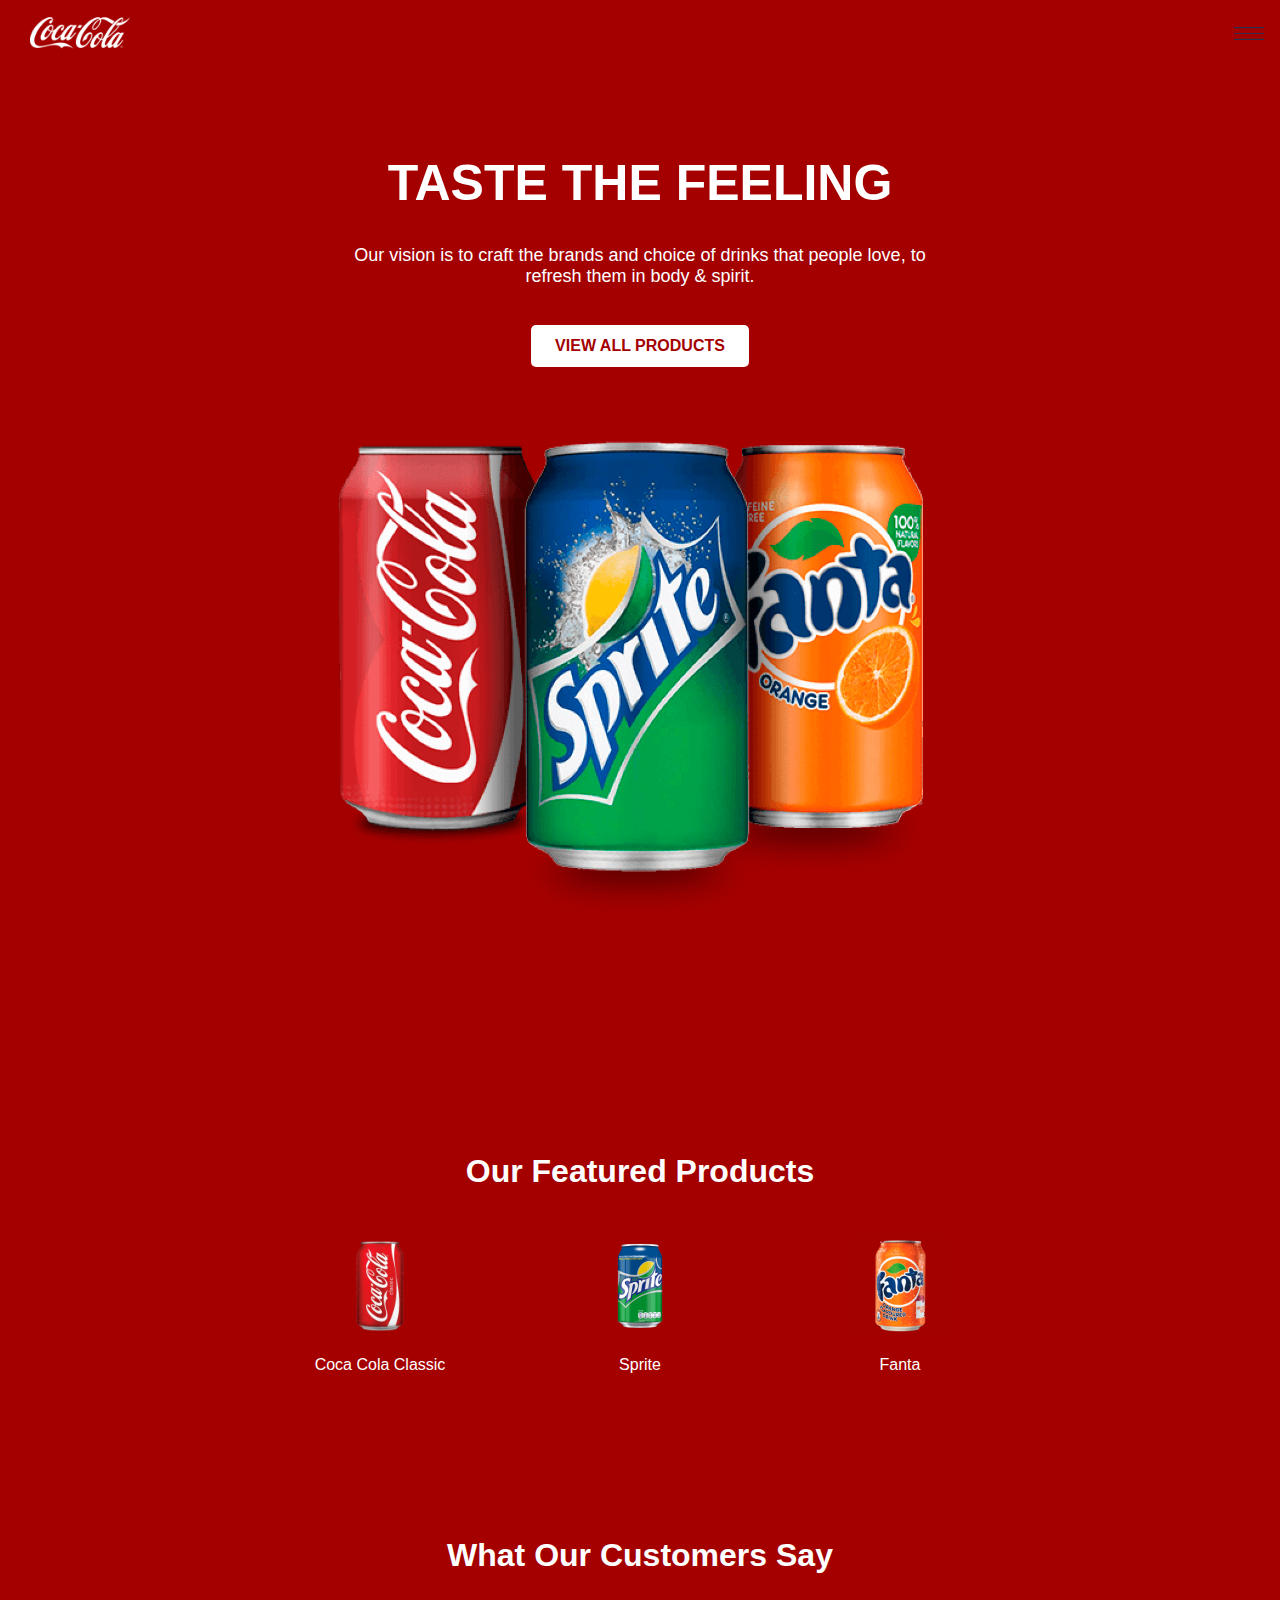
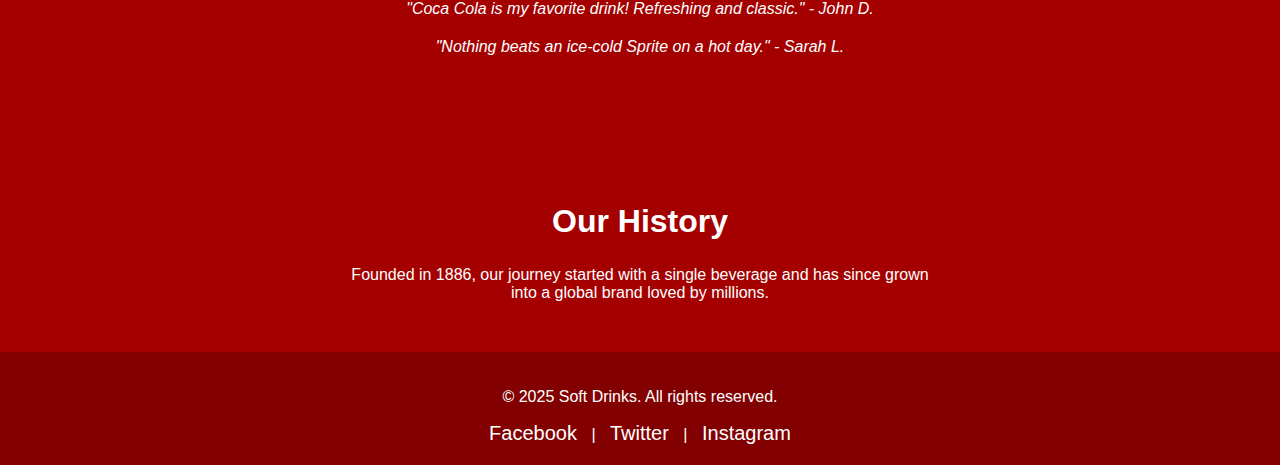
<file: index.html>
<!DOCTYPE html>
<html lang="en">
<head>
    <meta charset="UTF-8">
    <meta name="viewport" content="width=device-width, initial-scale=1.0">
    <title>Soft Drinks - Home</title>
    <style>
        body {
            margin: 0;
            font-family: Arial, sans-serif;
            background-color: #a40000;
            color: white;
        }

        header {
            background-color: #a40000;
            display: flex;
            justify-content: space-between;
            align-items: center;
            padding: 15px 30px;
            position: fixed;
            width: 100%;
            top: 0;
            left: 0;
            z-index: 1000;
            height: 40px;
        }

        .logo img {
            width: 100px;
        }

        .desktop-menu {
            display: flex;
        }

        .desktop-menu ul {
            list-style: none;
            display: flex;
            gap: 20px;
            margin-right: 50px;
        }

        .desktop-menu ul li a {
            color: white;
            text-decoration: none;
            font-size: 18px;
            font-weight: bold;
        }

        .menu-toggle {
            display: none;
            background: none;
            border: none;
            cursor: pointer;
        }

        .menu-toggle img {
            width: 30px;
            margin-right: 40px;
        }

        .mobile-menu {
            display: none;
            position: absolute;
            top: 80px;
            left: 0;
            width: 100%;
            background: #820000;
            text-align: center;
            padding: 20px 20حء;
        }

        .mobile-menu ul {
            list-style: none;
            padding: 0;
         
        }

        .mobile-menu ul li {
            padding: 10px 0;
        }

        .mobile-menu ul li a {
            color: white;
            text-decoration: none;
            font-size: 18px;
        }
        .hero {
            display: flex;
            align-items: center;
            justify-content: space-between;
            padding: 120px 50px 50px;
            text-align: left;
        }

        .hero-text {
            max-width: 50%;
        }

        .hero h1 {
            font-size: 50px;
        }

        .hero p {
            font-size: 18px;
            max-width: 600px;
        }
        .hero img {
            max-width: 40%;
            margin-top: 40px;
            height: auto;
        }
        .cta {
            display: inline-block;
            padding: 12px 24px;
            background: white;
            color: #a40000;
            font-weight: bold;
            text-decoration: none;
            border-radius: 5px;
            margin-top: 20px;
            transition: 0.3s;
        }
        .cta:hover {
            background: #ffcccc;
        }
        .products, .reviews, .history {
            text-align: center;
            padding: 50px 20px;
        }
        .products h2, .reviews h2, .history h2 {
            font-size: 32px;
        }
        .product-list {
            display: flex;
            justify-content: center;
            gap: 20px;
            flex-wrap: wrap;
        }
        .product {
            background: rgba(121, 121, 121, 0);
            color: #ffffff;
            padding: 20px;
            border-radius: 10px;
            width: 200px;
            text-align: center;
            transition: transform 0.3s ease, box-shadow 0.3s ease;
            cursor: pointer;
        }

        .product:hover {
            transform: scale(1.1) translateY(-5px);
            box-shadow: 0px 10px 20px rgba(0, 0, 0, 0.3);
        }

        .product img {
            width: 120px;
            height: 120px;
            transition: transform 0.3s ease;
        }

        .product:hover img {
            transform: rotate(-5deg);
        }


        .product img {
            width: 100px;
            height: 100px;
        }
        .reviews blockquote {
            font-style: italic;
            margin: 20px auto;
            max-width: 600px;
        }
        .history p {
            max-width: 600px;
            margin: 0 auto;
        }
        footer {
            text-align: center;
            padding: 20px;
            background: #820000;
        }
        .social-icons {
            margin-top: 10px;
        }
        .social-icons a {
            color: white;
            margin: 0 10px;
            text-decoration: none;
            font-size: 20px;
        }
        @media (max-width: 1439px) {
            .desktop-menu {
                display: none;
            }

            .menu-toggle {
                display: block;
            }
            .hero {
                flex-direction: column;
                text-align: center;
            }

            .hero-text {
                max-width: 100%;
            }

            .hero img {
                max-width: 100%;
                margin-top: 20px;
            }
        }
    </style>
</head>
<body>
    <header>
        <div class="logo">
            <img src="coke-logo.webp" alt="Coca Cola Logo">
        </div>
        <button class="menu-toggle" id="menuToggle">
            <img id="menuIcon" src="icon-hamburger.svg" alt="Menu">
        </button>
        <nav class="desktop-menu" id="desktop-menu">
            <ul>
                <li><a href="index.html">Home</a></li>
                <li><a href="coca.html">Products</a></li>
                <li><a href="#">Newsletter</a></li>
                <li><a href="#">Careers</a></li>
                <li><a href="#">Contact Us</a></li>
            </ul>
        </nav>
        <nav class="mobile-menu" id="mobileMenu">
            <ul>
                <li><a href="index.html">Home</a></li>
                <li><a href="coca.html">Products</a></li>
                <li><a href="#">Newsletter</a></li>
                <li><a href="#">Careers</a></li>
                <li><a href="#">Contact Us</a></li>
            </ul>
        </nav>
    </header>
    <section class="hero">
        <div class="hero-text">
            <h1>TASTE THE FEELING</h1>
            <p>Our vision is to craft the brands and choice of drinks that people love, to refresh them in body & spirit.</p>
            <a href="coca.html" class="cta">VIEW ALL PRODUCTS</a>
        </div>
        <img src="heroHome.png" alt="Soft Drink Cans">
    </section>
    <section class="products">
        <h2>Our Featured Products</h2>
        <div class="product-list">
            <div class="product">
                <img src="coke.png" alt="Coca Cola">
                <p>Coca Cola Classic</p>
            </div>
            <div class="product">
                <img src="sprite.png" alt="Sprite">
                <p>Sprite</p>
            </div>
            <div class="product">
                <img src="fanta.png" alt="Fanta">
                <p>Fanta</p>
            </div>
        </div>
    </section>
    <section class="reviews">
        <h2>What Our Customers Say</h2>
        <blockquote>"Coca Cola is my favorite drink! Refreshing and classic." - John D.</blockquote>
        <blockquote>"Nothing beats an ice-cold Sprite on a hot day." - Sarah L.</blockquote>
    </section>
    <section class="history">
        <h2>Our History</h2>
        <p>Founded in 1886, our journey started with a single beverage and has since grown into a global brand loved by millions.</p>
    </section>
    <footer>
        <p>&copy; 2025 Soft Drinks. All rights reserved.</p>
        <div class="social-icons">
            <a href="#">Facebook</a> | <a href="#">Twitter</a> | <a href="#">Instagram</a>
        </div>
    </footer>
    <script>
        const menuToggle = document.getElementById("menuToggle");
        const mobileMenu = document.getElementById("mobileMenu");
        const menuIcon = document.getElementById("menuIcon");

        menuToggle.addEventListener("click", () => {
            if (mobileMenu.style.display === "block") {
                mobileMenu.style.display = "none";
                menuIcon.src = "icon-hamburger.svg";
            } else {
                mobileMenu.style.display = "block";
                menuIcon.src = "icon-close.svg";
            }
        });
    </script>
</body>
</html>
</file>
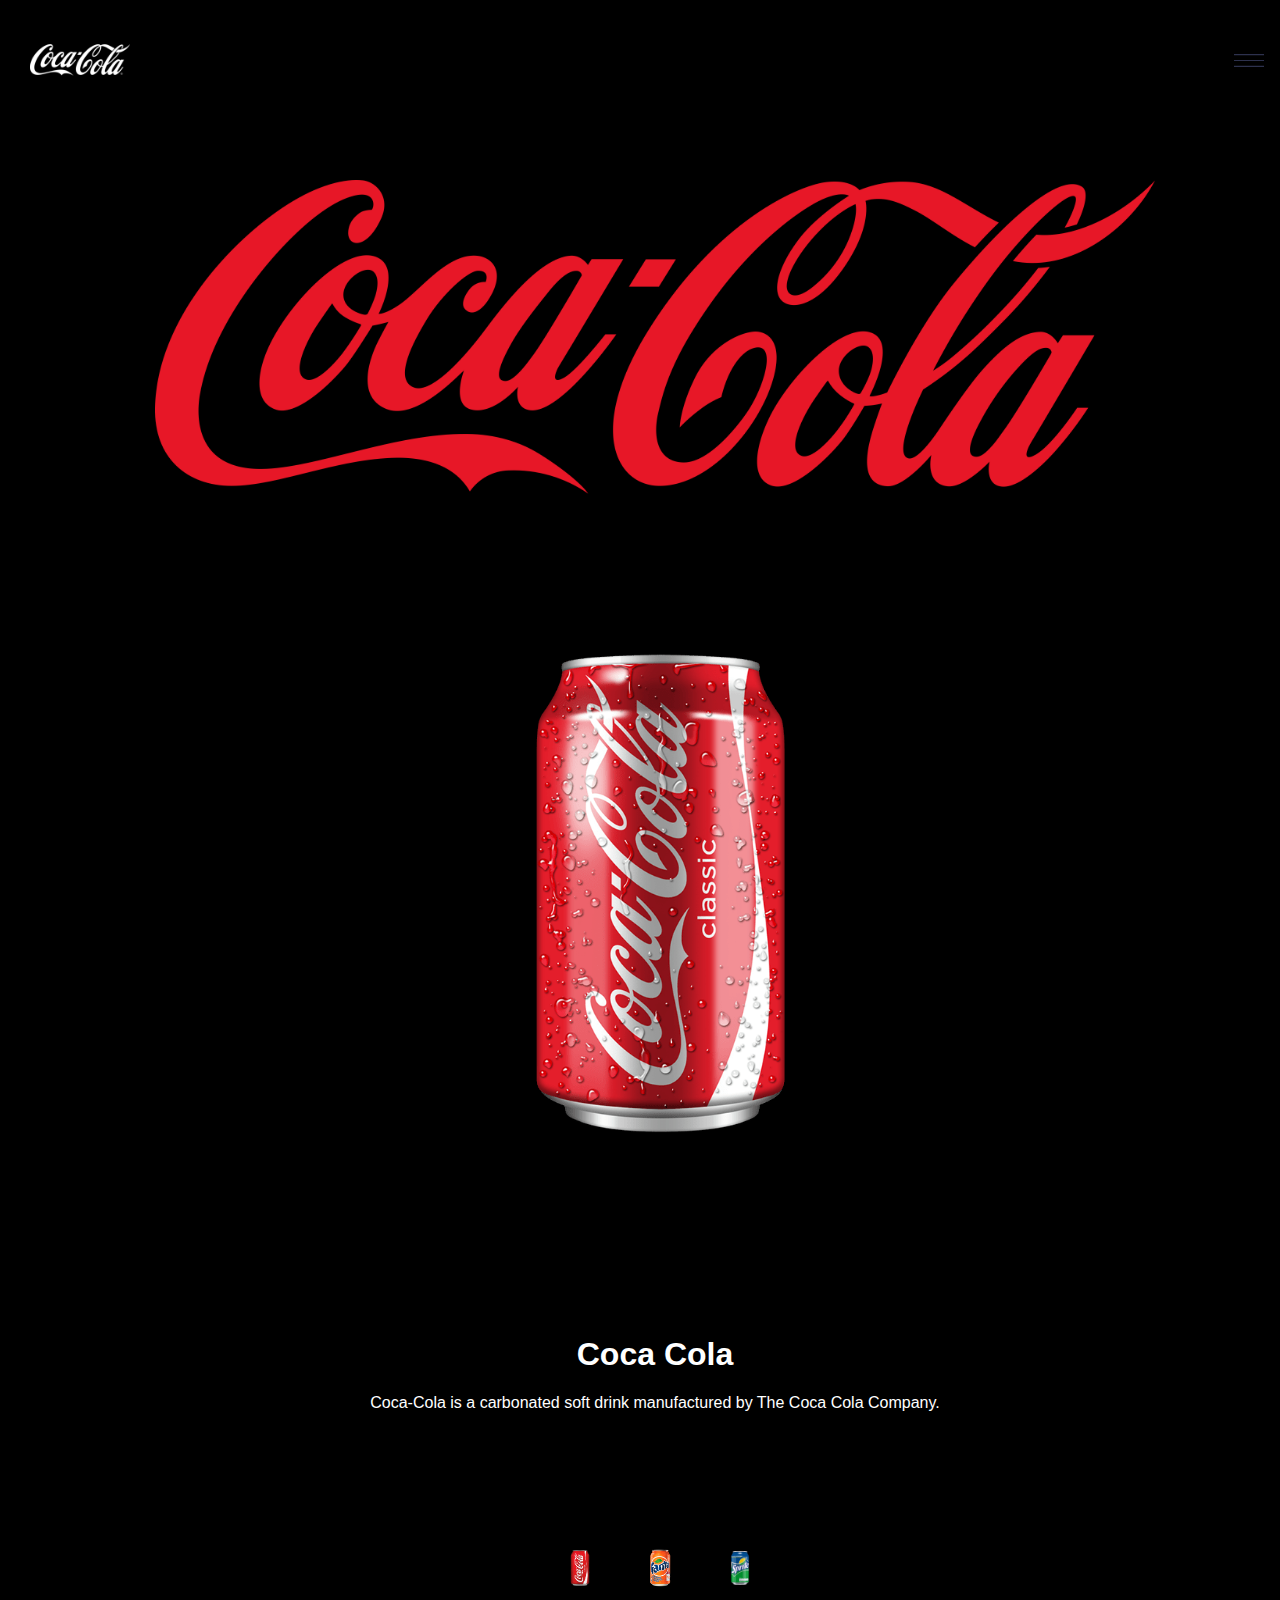
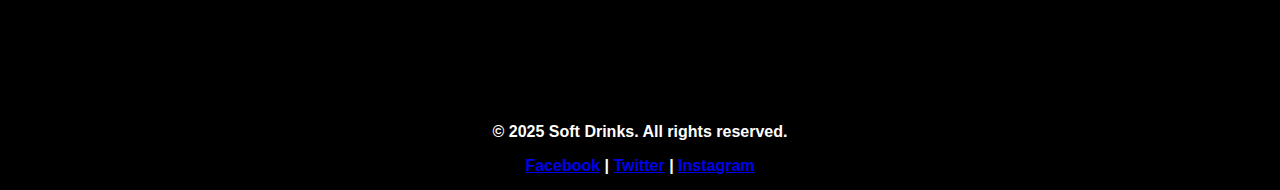
<file: coca.html>
<!DOCTYPE html>
<html lang="en">
    <style>

    .container {
        display: flex;
        flex-direction: column;
        margin-left: 30px;
        position: relative;
        padding-bottom:30px ;
    }
    
    .logocoke {
        width: 700px;
        margin-top: 200px;
        margin-bottom: 20px;
        
    }
    
    .can {
        width: 600px;
        position: absolute;
        top: 70%;
        margin-left: 20px;
        transform: translateY(-50%);
        transition: transform 0.3s ease-in-out;
        padding-bottom:30px ;
    }
    
    .can:hover {
        transform: translateY(-50%) scale(1.2);
    }
    
    .content {
        position: absolute;
        right: 10%;
        top:55%;
        text-align: left;
        max-width: 500px;
    }
    @media (max-width: 1439px) {
    .container {
        flex-direction: column;
        align-items: center;
        text-align: center;
    }

    .logocoke {
        width: 80%;
        margin-top: 100px;
    }

    .can {
        width: 60%;
        margin-left: 0;
        position: relative;
        top: auto;
        transform: none;
    }

    .content {
        position: relative;
        right: auto;
        top: auto;
        text-align: center;
        max-width: 80%;
        margin-top: 20px;
    }
}
</style>
          
<head>
    <meta charset="UTF-8">
    <meta name="viewport" content="width=device-width, initial-scale=1.0">
    <title>Coca Cola</title>
    <link rel="stylesheet" href="style.css">
   
</head>
<body class="coca-cola-theme">
    <header>
        <div class="logo">
            <img src="coke-logo.webp" alt="Coca Cola Logo">
        </div>
        <button class="menu-toggle" id="menuToggle">
            <img id="menuIcon" src="icon-hamburger.svg" alt="Menu">
        </button>
        <nav class="desktop-menu" id="desktop-menu">
            <ul>
                <li><a href="index.html">Home</a></li>
                <li><a href="coca.html">Products</a></li>
                <li><a href="#">Newsletter</a></li>
                <li><a href="#">Careers</a></li>
                <li><a href="#">Contact Us</a></li>
            </ul>
        </nav>
        <nav class="mobile-menu" id="mobileMenu">
            <ul>
                <li><a href="index.html">Home</a></li>
                <li><a href="coca.html">Products</a></li>
                <li><a href="#">Newsletter</a></li>
                <li><a href="#">Careers</a></li>
                <li><a href="#">Contact Us</a></li>
            </ul>
        </nav>
    </header>
    <section class="container">
        <img src="hero-img.png" alt="Coca Cola Logo" class="logocoke">
        <img src="cocacola.png" alt="Coca Cola Can" class="can">
        <div class="content">
            <h1>Coca Cola</h1>
            <p>Coca-Cola is a carbonated soft drink manufactured by The Coca Cola Company.</p>
        </div>
       
    </section>
    <section>
    <ul class="thumbnails">
        <li>
            <a href="coca.html">
          <img tabindex="0" src="coke.png" alt="Classic Coca-Cola can thumbnail"/>
        </a>
        </li>
        <li>
            <a href="fanta.html">
          <img tabindex="0" src="fanta.png" alt="Diet Coca-Cola can thumbnail"/>
            </a>
        </li>
        <li>
            <a href="sprite.html">
          <img tabindex="0" src="sprite.png" alt="Coca-Cola Zero can thumbnail"/>
        </a>
        </li>
      </ul>
    </section>
    <footer>
        <p>&copy; 2025 Soft Drinks. All rights reserved.</p>
        <div class="social-icons">
            <a href="#">Facebook</a> | <a href="#">Twitter</a> | <a href="#">Instagram</a>
        </div>
    </footer>
    <script>
        const menuToggle = document.getElementById("menuToggle");
        const mobileMenu = document.getElementById("mobileMenu");
        const menuIcon = document.getElementById("menuIcon");

        menuToggle.addEventListener("click", () => {
            if (mobileMenu.style.display === "block") {
                mobileMenu.style.display = "none";
                menuIcon.src = "icon-hamburger.svg";
            } else {
                mobileMenu.style.display = "block";
                menuIcon.src = "icon-close.svg";
            }
        });
    </script>
</body>
</html>
</file>
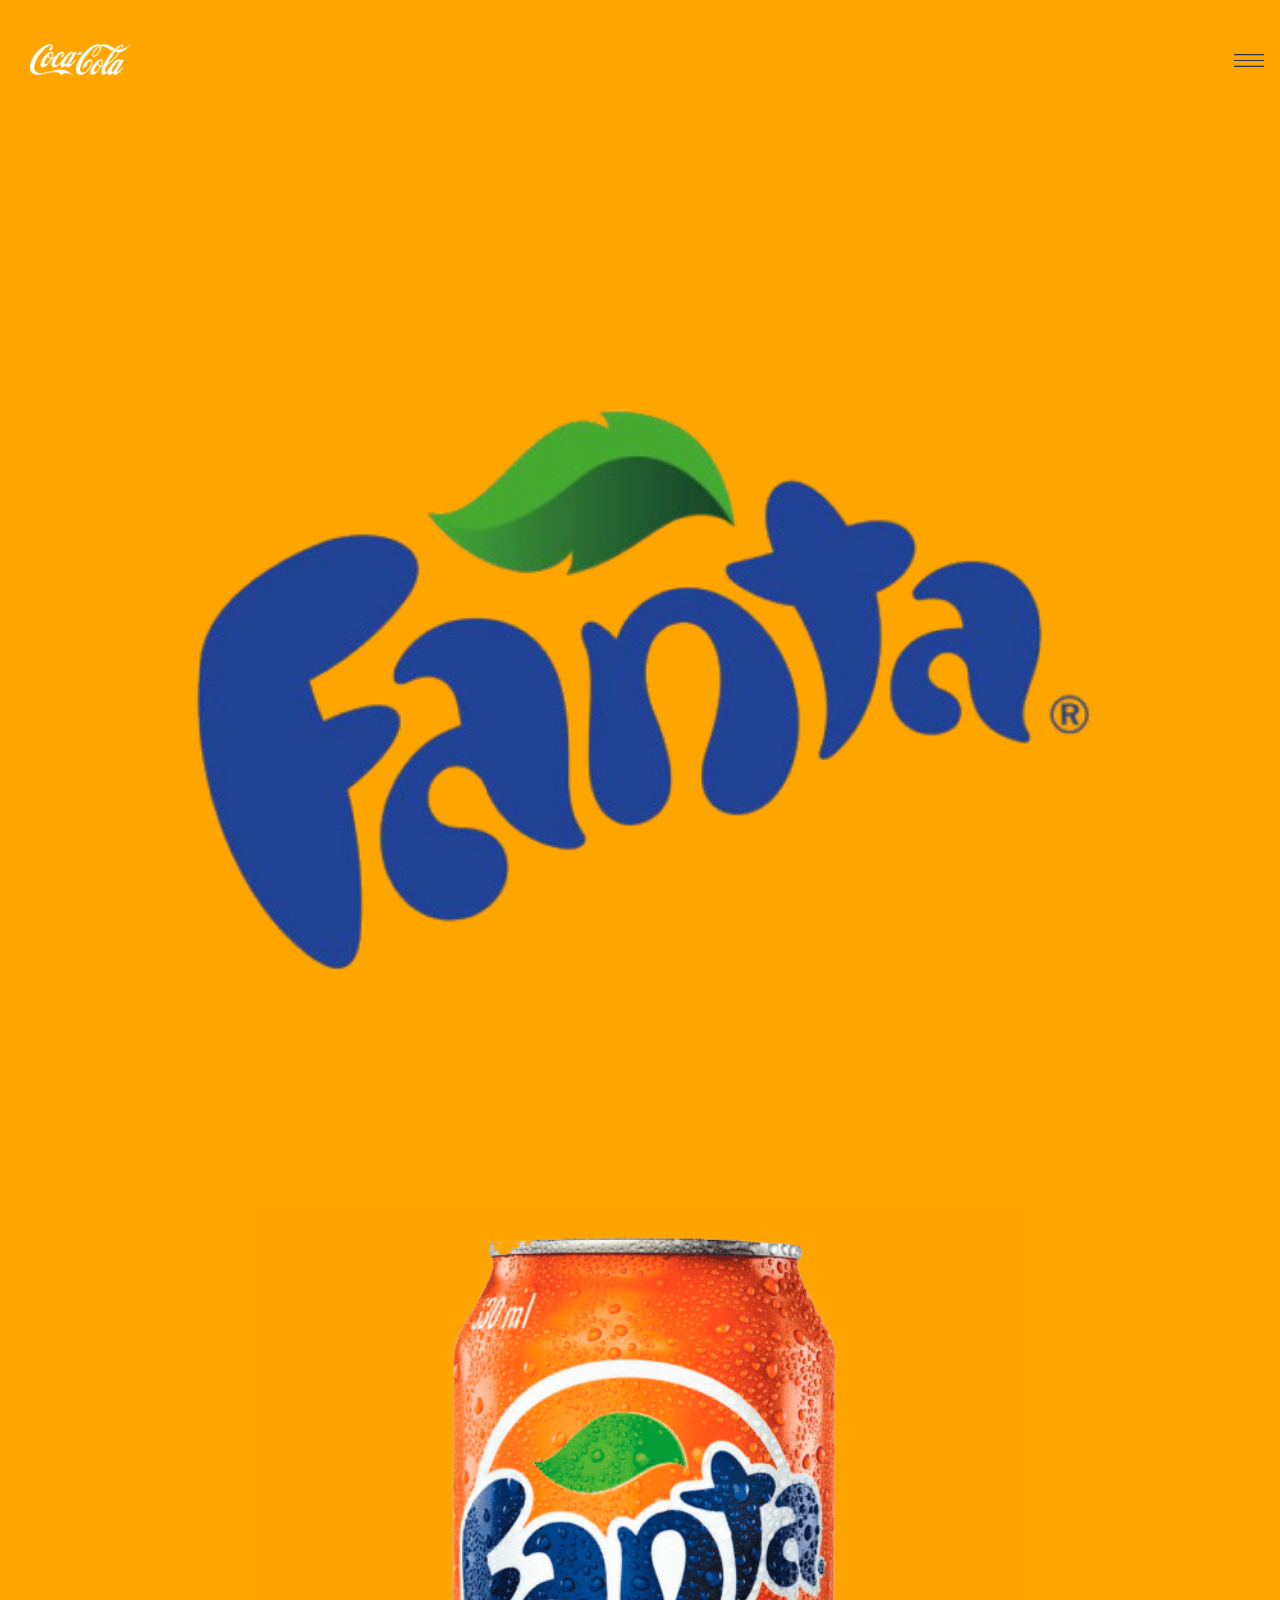
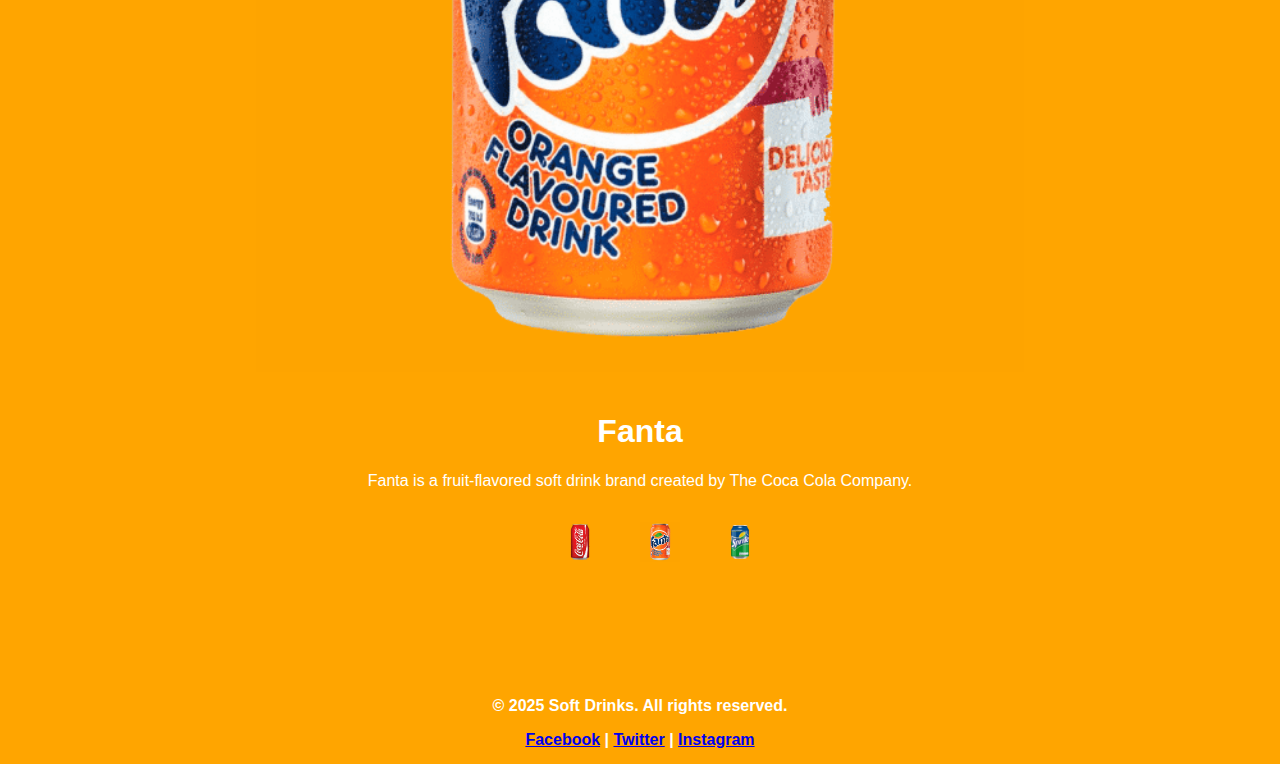
<file: fanta.html>
<!-- fanta.html -->
<!DOCTYPE html>
<html lang="en">
    <style>


    .container {
        display: flex;
        flex-direction: column;
        position: relative;
    }
    
    .logofanta {
        width: 550px;

      
    }
    
    .can {
        width: 400px;
        position: absolute;
        top: 50%;
        margin-left: 100px;
        transform: translateY(-50%);
        transition: transform 0.3s ease-in-out;
    }
    
    .can:hover {
        transform: translateY(-50%) scale(1.2);
    }
    
    .content {
        position: absolute;
        right: 10%;
        top:40%;
        text-align: left;
        max-width: 500px;
      
    }

    @media (max-width: 1439px) {
    .container {
        flex-direction: column;
        align-items: center;
        text-align: center;
    }

    .logofanta {
        width: 80%;
        margin-top: 100px;
    }

    .can {
        width: 60%;
        margin-left: 0;
        position: relative;
        top: auto;
        transform: none;
    }

    .content {
        position: relative;
        right: auto;
        top: auto;
        text-align: center;
        max-width: 80%;
        margin-top: 20px;
    }
}
</style>
<head>
    <meta charset="UTF-8">
    <meta name="viewport" content="width=device-width, initial-scale=1.0">
    <title>Fanta</title>
    <link rel="stylesheet" href="style.css">
  
</head>
<body class="fanta-theme">
    <header>
        <div class="logo">
            <img src="coke-logo.webp" alt="Coca Cola Logo">
        </div>
        <button class="menu-toggle" id="menuToggle">
            <img id="menuIcon" src="icon-hamburger.svg" alt="Menu">
        </button>
        <nav class="desktop-menu" id="desktop-menu">
            <ul>
                <li><a href="index.html">Home</a></li>
                <li><a href="coca.html">Products</a></li>
                <li><a href="#">Newsletter</a></li>
                <li><a href="#">Careers</a></li>
                <li><a href="#">Contact Us</a></li>
            </ul>
        </nav>
        <nav class="mobile-menu" id="mobileMenu">
            <ul>
                <li><a href="index.html">Home</a></li>
                <li><a href="coca.html">Products</a></li>
                <li><a href="#">Newsletter</a></li>
                <li><a href="#">Careers</a></li>
                <li><a href="#">Contact Us</a></li>
            </ul>
        </nav>
    </header>
    <section class="container">
        <img src="Fanta-logo.png" alt="Fanta Logo" class="logofanta">
        <img src="fanta.png" alt="Fanta Can" class="can">
        <div class="content">
            <h1>Fanta</h1>
            <p>Fanta is a fruit-flavored soft drink brand created by The Coca Cola Company.</p>
        </div>
        
    </section>
    <section>
        <ul class="thumbnails">
            <li>
                <a href="coca.html">
              <img tabindex="0" src="coke.png" alt="Classic Coca-Cola can thumbnail"/>
            </a>
            </li>
            <li>
                <a href="fanta.html">
              <img tabindex="0" src="fanta.png" alt="Diet Coca-Cola can thumbnail"/>
                </a>
            </li>
            <li>
                <a href="sprite.html">
              <img tabindex="0" src="sprite.png" alt="Coca-Cola Zero can thumbnail"/>
            </a>
            </li>
          </ul>
        </section>
        <footer>
            <p>&copy; 2025 Soft Drinks. All rights reserved.</p>
            <div class="social-icons">
                <a href="#">Facebook</a> | <a href="#">Twitter</a> | <a href="#">Instagram</a>
            </div>
        </footer>
        <script>
            const menuToggle = document.getElementById("menuToggle");
            const mobileMenu = document.getElementById("mobileMenu");
            const menuIcon = document.getElementById("menuIcon");
    
            menuToggle.addEventListener("click", () => {
                if (mobileMenu.style.display === "block") {
                    mobileMenu.style.display = "none";
                    menuIcon.src = "icon-hamburger.svg";
                } else {
                    mobileMenu.style.display = "block";
                    menuIcon.src = "icon-close.svg";
                }
            });
        </script>
</body>
</html>
</file>
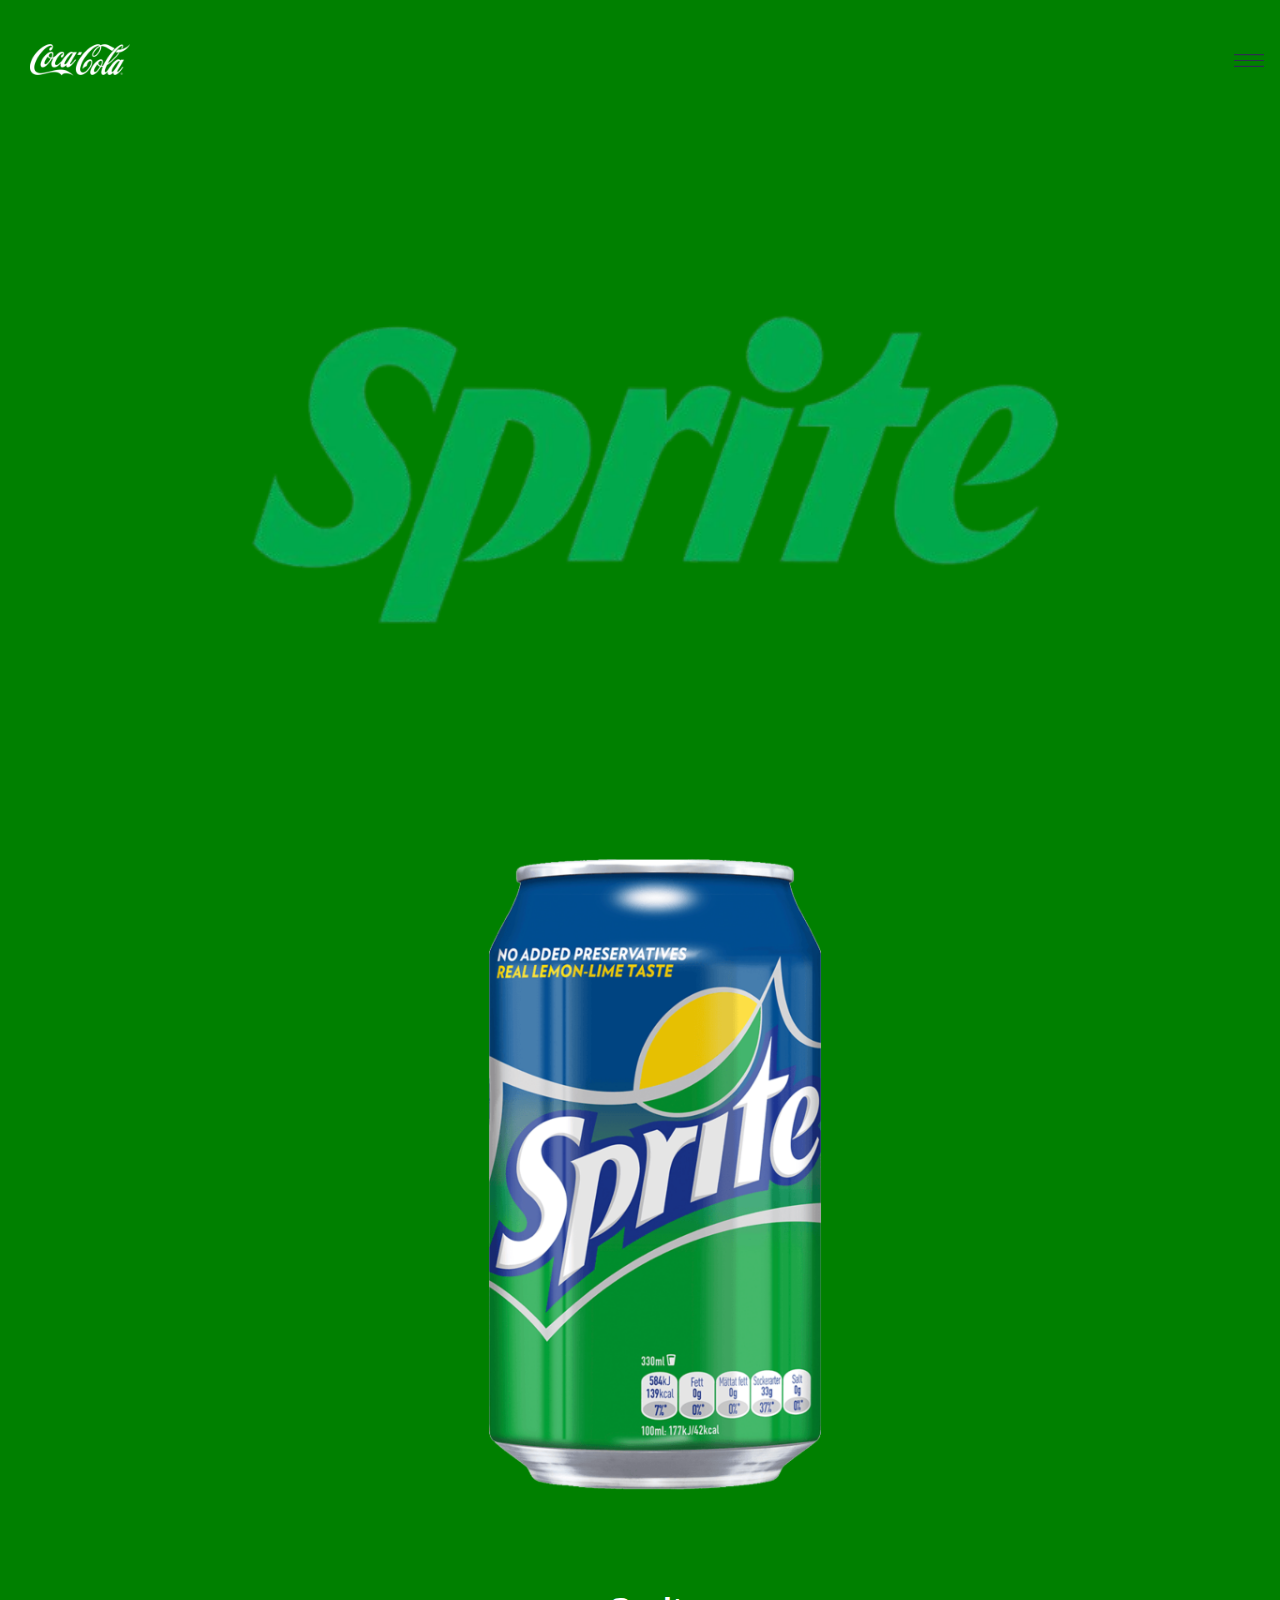
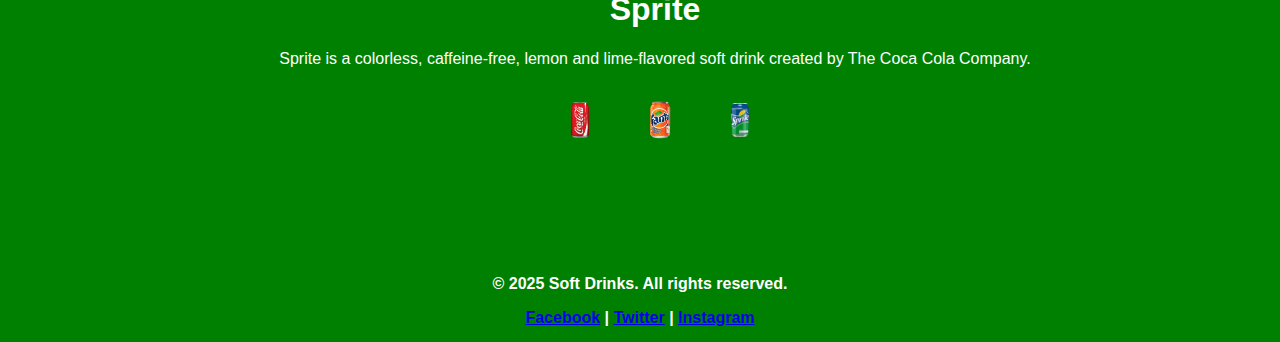
<file: sprite.html>
<!-- sprite.html -->
<!DOCTYPE html>
<html lang="en">
    <style>
  
.container {
        display: flex;
        flex-direction: column;
        margin-left: 30px;
        position: relative;
    }
    
.logosprite {
        width: 700px;
        margin-top: 100px;
        margin-bottom: 20px;
        
    }
.can {
        width: 400px;
        position: absolute;
        top: 60%;
        margin-left: 150px;
        transform: translateY(-50%);
        transition: transform 0.3s ease-in-out;
    }
    

.can:hover {
    transform: translateY(-50%) scale(1.2);
}

.content {
        position: absolute;
        right: 10%;
        top:45%;
        text-align: left;
        max-width: 500px;
        
    }
    @media (max-width: 1439px) {
    .container {
        flex-direction: column;
        align-items: center;
        text-align: center;
    }

    .logosprite {
        width: 80%;
        margin-top: 100px;
    }

    .can {
        width: 60%;
        margin-left: 0;
        position: relative;
        top: auto;
        transform: none;
    }

    .content {
        position: relative;
        right: auto;
        top: auto;
        text-align: center;
        max-width: 80%;
        margin-top: 20px;
    }
}

   </style>
       <script>
        function toggleMenu() {
    let nav = document.querySelector(".nav-links");
    nav.classList.toggle("active");
}

    </script>
    
<head>
    <meta charset="UTF-8">
    <meta name="viewport" content="width=device-width, initial-scale=1.0">
    <title>Sprite</title>
    <link rel="stylesheet" href="style.css">
   
</head>
<body class="sprite-theme">
    <header>
        <div class="logo">
            <img src="coke-logo.webp" alt="Coca Cola Logo">
        </div>
        <button class="menu-toggle" id="menuToggle">
            <img id="menuIcon" src="icon-hamburger.svg" alt="Menu">
        </button>
        <nav class="desktop-menu" id="desktop-menu">
            <ul>
                <li><a href="index.html">Home</a></li>
                <li><a href="coca.html">Products</a></li>
                <li><a href="#">Newsletter</a></li>
                <li><a href="#">Careers</a></li>
                <li><a href="#">Contact Us</a></li>
            </ul>
        </nav>
        <nav class="mobile-menu" id="mobileMenu">
            <ul>
                <li><a href="index.html">Home</a></li>
                <li><a href="coca.html">Products</a></li>
                <li><a href="#">Newsletter</a></li>
                <li><a href="#">Careers</a></li>
                <li><a href="#">Contact Us</a></li>
            </ul>
        </nav>
    </header>
    <section class="container">
        <img src="Sprite-Logo.png" alt="Sprite Logo" class="logosprite">
        <img src="sprite.png" alt="Sprite Can" class="can">
        <div class="content">
            <h1>Sprite</h1>
            <p>Sprite is a colorless, caffeine-free, lemon and lime-flavored soft drink created by The Coca Cola Company.</p>
        </div>
       
    </section>
    <section>
        <ul class="thumbnails">
            <li>
                <a href="coca.html">
              <img tabindex="0" src="coke.png" alt="Classic Coca-Cola can thumbnail"/>
            </a>
            </li>
            <li>
                <a href="fanta.html">
              <img tabindex="0" src="fanta.png" alt="Diet Coca-Cola can thumbnail"/>
                </a>
            </li>
            <li>
                <a href="sprite.html">
              <img tabindex="0" src="sprite.png" alt="Coca-Cola Zero can thumbnail"/>
            </a>
            </li>
          </ul>
        </section>
        <footer>
            <p>&copy; 2025 Soft Drinks. All rights reserved.</p>
            <div class="social-icons">
                <a href="#">Facebook</a> | <a href="#">Twitter</a> | <a href="#">Instagram</a>
            </div>
        </footer>
        <script>
            const menuToggle = document.getElementById("menuToggle");
            const mobileMenu = document.getElementById("mobileMenu");
            const menuIcon = document.getElementById("menuIcon");
    
            menuToggle.addEventListener("click", () => {
                if (mobileMenu.style.display === "block") {
                    mobileMenu.style.display = "none";
                    menuIcon.src = "icon-hamburger.svg";
                } else {
                    mobileMenu.style.display = "block";
                    menuIcon.src = "icon-close.svg";
                }
            });
        </script>
</body>
</html>
</file>
<file: style.css>
body {
    margin: 0;
    padding: 0;
    font-family: Arial, sans-serif;
    text-align: center;
    transition: background 0.5s ease-in-out;
    align-content: center;
    padding-top: 80px;
}

.coca-cola-theme { background: black; color: white; }
.fanta-theme { background: orange; color: white; }
.sprite-theme { background: green; color: white; }

header {
    
    color: white;
    display: flex;
    justify-content: space-between;
    align-items: center;
    padding: 10px 30px;
    position: fixed;
    top: 0;
    width: 100%;
    z-index: 1000;
    
}
.desktop-menu {
    display: flex;
}

.desktop-menu ul {
    list-style: none;
    display: flex;
    gap: 20px;
    margin-right: 50px;
}
.logo img {
    width: 100px;
}
.desktop-menu ul li a {
    color: white;
    text-decoration: none;
    font-size: 18px;
    font-weight: bold;
}

.menu-toggle {
    display: none;
    background: none;
    border: none;
    cursor: pointer;
}

.menu-toggle img {
    width: 30px;
    margin-right: 40px;
}

.mobile-menu {
    display: none;
    position: absolute;
    top: 80px;
    left: 0;
    width: 100%;
    background: #ffffff;
    text-align: center;
    padding: 20px 20حء;
}

.mobile-menu ul {
    list-style: none;
    padding: 0;
}

.mobile-menu ul li {
    padding: 10px 0;
}

.mobile-menu ul li a {
    color: rgb(0, 0, 0);
    text-decoration: none;
    font-size: 18px;
}

.hero {
    color: white;
    padding: 100px 20px;
    margin-bottom: 20px;
}

.hero h1 {
    font-size: 50px;
    margin: 0;
}

.hero p {
    font-size: 18px;
    max-width: 600px;
    margin: auto;
}



.thumbnails {
    display: flex;
    justify-content: center;
    gap: 40px;

    margin-bottom: 100px;
    position: relative;
}

.coca-cola-theme .thumbnails{
    margin-top: 90px;
}

.fanta-theme.thumbnails{
    margin-top: 50px;
}
.sprite-theme.thumbnails{
    margin-top: 50px;
}
.thumbnails li {
    list-style: none;
}
.thumbnails img:hover,
.thumbnails img:focus {
    transform: translateY(-15px);
}

.thumbnails li img {
    max-width: 40px;
    transition: 0.5s;
    cursor: pointer;
}

footer {
    text-align: center;
    padding: 15px 0;

    bottom: 0;
    width: 100%;
    font-size: 16px;
    font-weight: bold;
    color: white;
    transition: background 0.3s ease-in-out;
}
@media (max-width: 1439px) {
    .desktop-menu {
        display: none;
    }

    .menu-toggle {
        display: block;
    }
}
</file>
